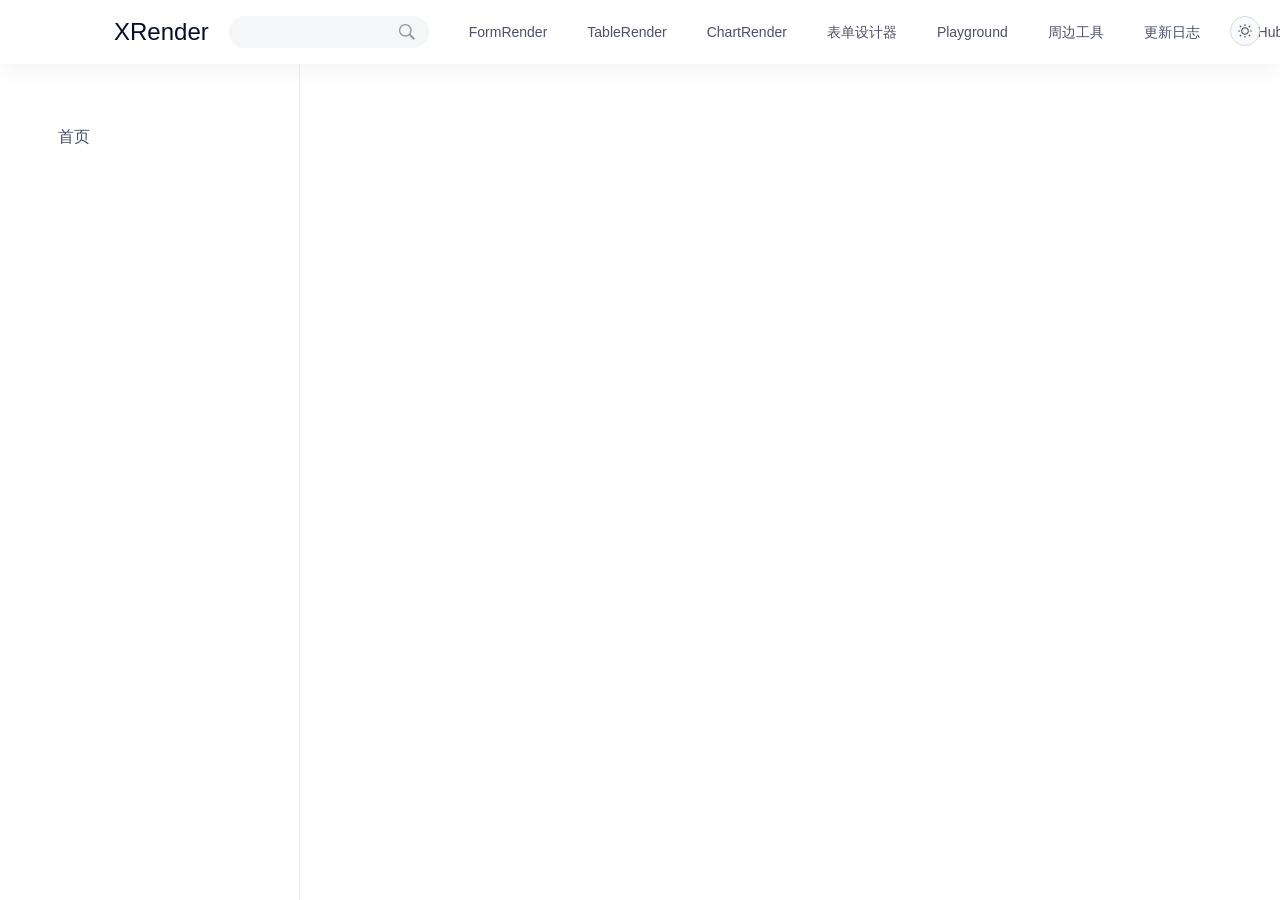
<file: index.html>
<!DOCTYPE html>
<html>
  <head>
    <meta charset="utf-8" />
    <meta
      name="viewport"
      content="width=device-width, initial-scale=1, maximum-scale=1, minimum-scale=1, user-scalable=no"
    />
    <link
      rel="shortcut icon"
      type="image/x-icon"
      href="https://img.alicdn.com/tfs/TB17UtINiLaK1RjSZFxXXamPFXa-606-643.png"
    />
    <link rel="stylesheet" href="/umi.css" />
    <script>
      window.routerBase = "/";
    </script>
    <script>
      //! umi version: 3.5.26
    </script>
    <script>
      !(function () {
        var e = localStorage.getItem("dumi:prefers-color"),
          t = window.matchMedia("(prefers-color-scheme: dark)").matches,
          r = ["light", "dark", "auto"];
        document.documentElement.setAttribute(
          "data-prefers-color",
          e === r[2] ? (t ? r[1] : r[0]) : r.indexOf(e) > -1 ? e : r[0]
        );
      })();
    </script>
    <title>首页 - XRender</title>
  </head>
  <body>
    <div id="root"></div>

    <script src="/umi.js"></script>
  </body>
</html>
</file>
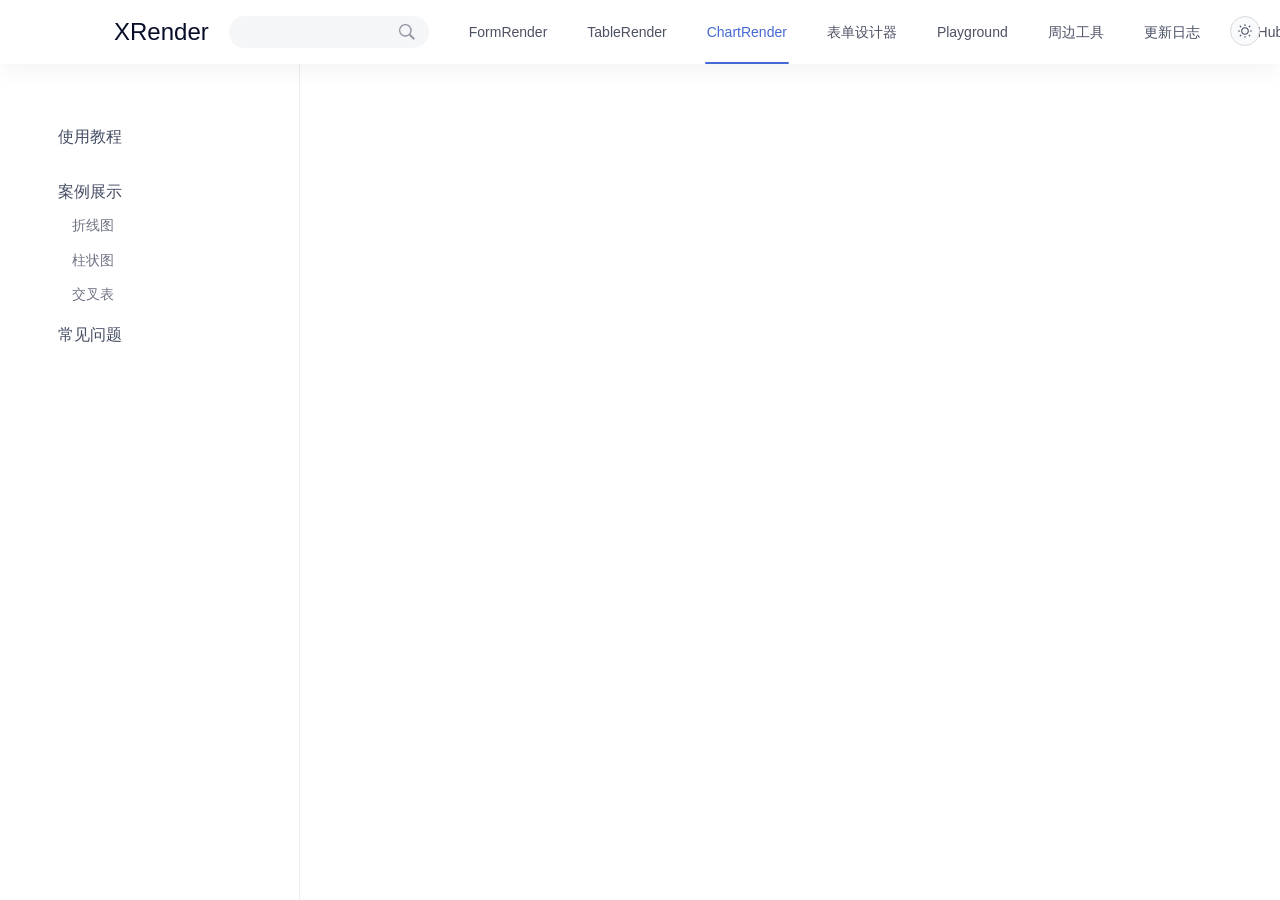
<file: chart-render/index.html>
<!DOCTYPE html>
<html>
  <head>
    <meta charset="utf-8" />
    <meta
      name="viewport"
      content="width=device-width, initial-scale=1, maximum-scale=1, minimum-scale=1, user-scalable=no"
    />
    <link
      rel="shortcut icon"
      type="image/x-icon"
      href="https://img.alicdn.com/tfs/TB17UtINiLaK1RjSZFxXXamPFXa-606-643.png"
    />
    <link rel="stylesheet" href="/umi.css" />
    <script>
      window.routerBase = "/";
    </script>
    <script>
      //! umi version: 3.5.26
    </script>
    <script>
      !(function () {
        var e = localStorage.getItem("dumi:prefers-color"),
          t = window.matchMedia("(prefers-color-scheme: dark)").matches,
          r = ["light", "dark", "auto"];
        document.documentElement.setAttribute(
          "data-prefers-color",
          e === r[2] ? (t ? r[1] : r[0]) : r.indexOf(e) > -1 ? e : r[0]
        );
      })();
    </script>
    <title>使用教程 - XRender</title>
  </head>
  <body>
    <div id="root"></div>

    <script src="/umi.js"></script>
  </body>
</html>
</file>
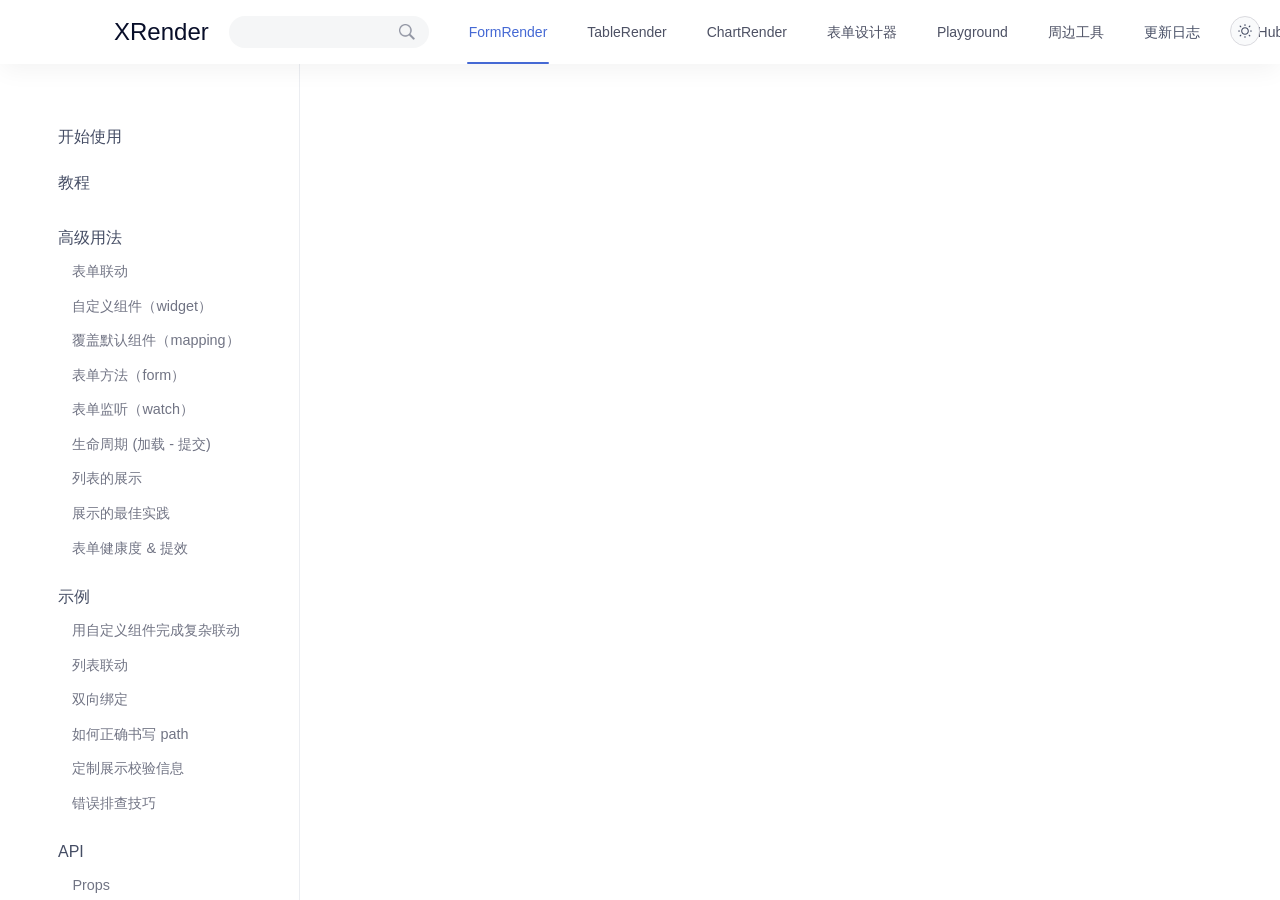
<file: form-render/index.html>
<!DOCTYPE html>
<html>
  <head>
    <meta charset="utf-8" />
    <meta
      name="viewport"
      content="width=device-width, initial-scale=1, maximum-scale=1, minimum-scale=1, user-scalable=no"
    />
    <link
      rel="shortcut icon"
      type="image/x-icon"
      href="https://img.alicdn.com/tfs/TB17UtINiLaK1RjSZFxXXamPFXa-606-643.png"
    />
    <link rel="stylesheet" href="/umi.css" />
    <script>
      window.routerBase = "/";
    </script>
    <script>
      //! umi version: 3.5.26
    </script>
    <script>
      !(function () {
        var e = localStorage.getItem("dumi:prefers-color"),
          t = window.matchMedia("(prefers-color-scheme: dark)").matches,
          r = ["light", "dark", "auto"];
        document.documentElement.setAttribute(
          "data-prefers-color",
          e === r[2] ? (t ? r[1] : r[0]) : r.indexOf(e) > -1 ? e : r[0]
        );
      })();
    </script>
    <title>开始使用 - XRender</title>
  </head>
  <body>
    <div id="root"></div>

    <script src="/umi.js"></script>
  </body>
</html>
</file>
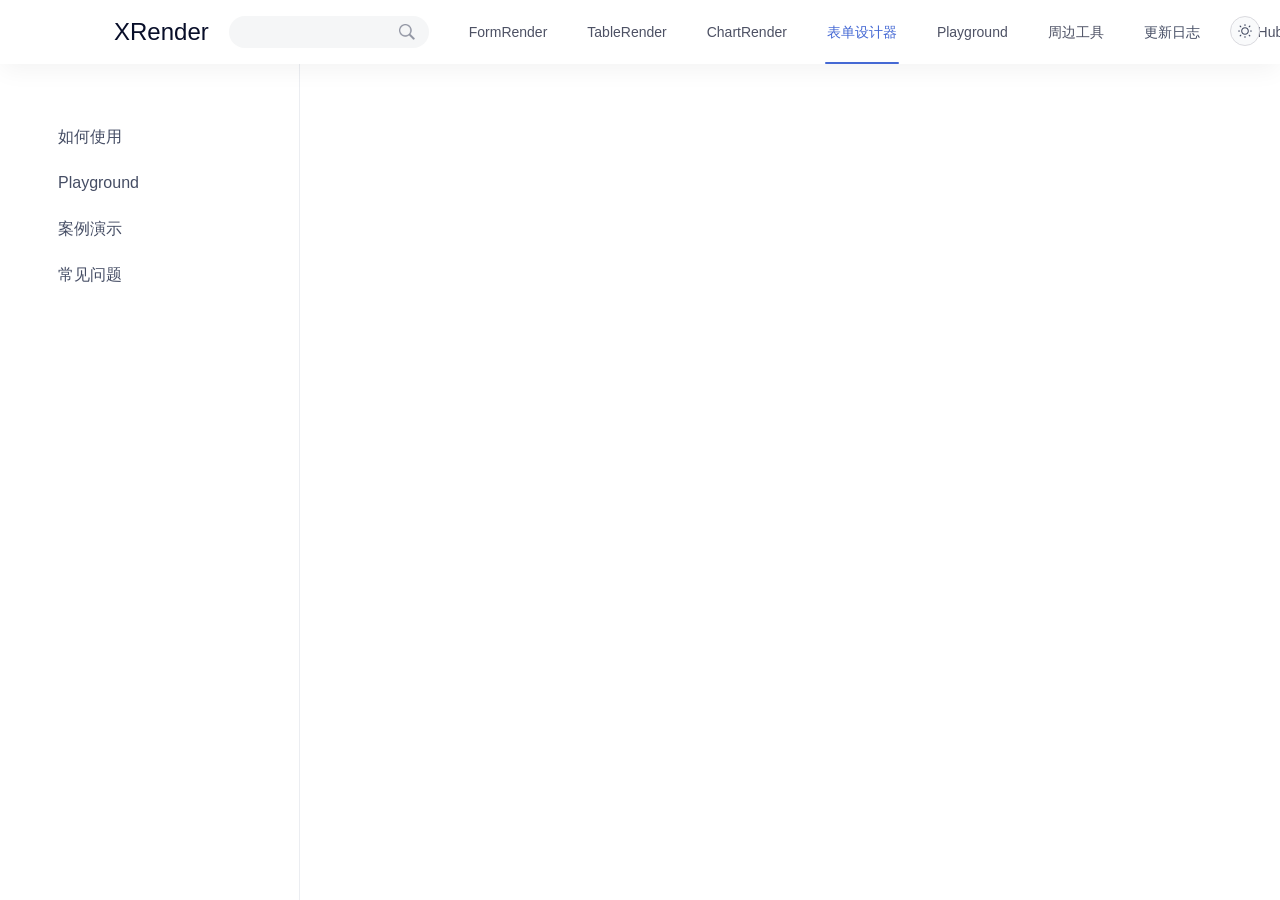
<file: generator/index.html>
<!DOCTYPE html>
<html>
  <head>
    <meta charset="utf-8" />
    <meta
      name="viewport"
      content="width=device-width, initial-scale=1, maximum-scale=1, minimum-scale=1, user-scalable=no"
    />
    <link
      rel="shortcut icon"
      type="image/x-icon"
      href="https://img.alicdn.com/tfs/TB17UtINiLaK1RjSZFxXXamPFXa-606-643.png"
    />
    <link rel="stylesheet" href="/umi.css" />
    <script>
      window.routerBase = "/";
    </script>
    <script>
      //! umi version: 3.5.26
    </script>
    <script>
      !(function () {
        var e = localStorage.getItem("dumi:prefers-color"),
          t = window.matchMedia("(prefers-color-scheme: dark)").matches,
          r = ["light", "dark", "auto"];
        document.documentElement.setAttribute(
          "data-prefers-color",
          e === r[2] ? (t ? r[1] : r[0]) : r.indexOf(e) > -1 ? e : r[0]
        );
      })();
    </script>
    <title>如何使用 - XRender</title>
  </head>
  <body>
    <div id="root"></div>

    <script src="/umi.js"></script>
  </body>
</html>
</file>
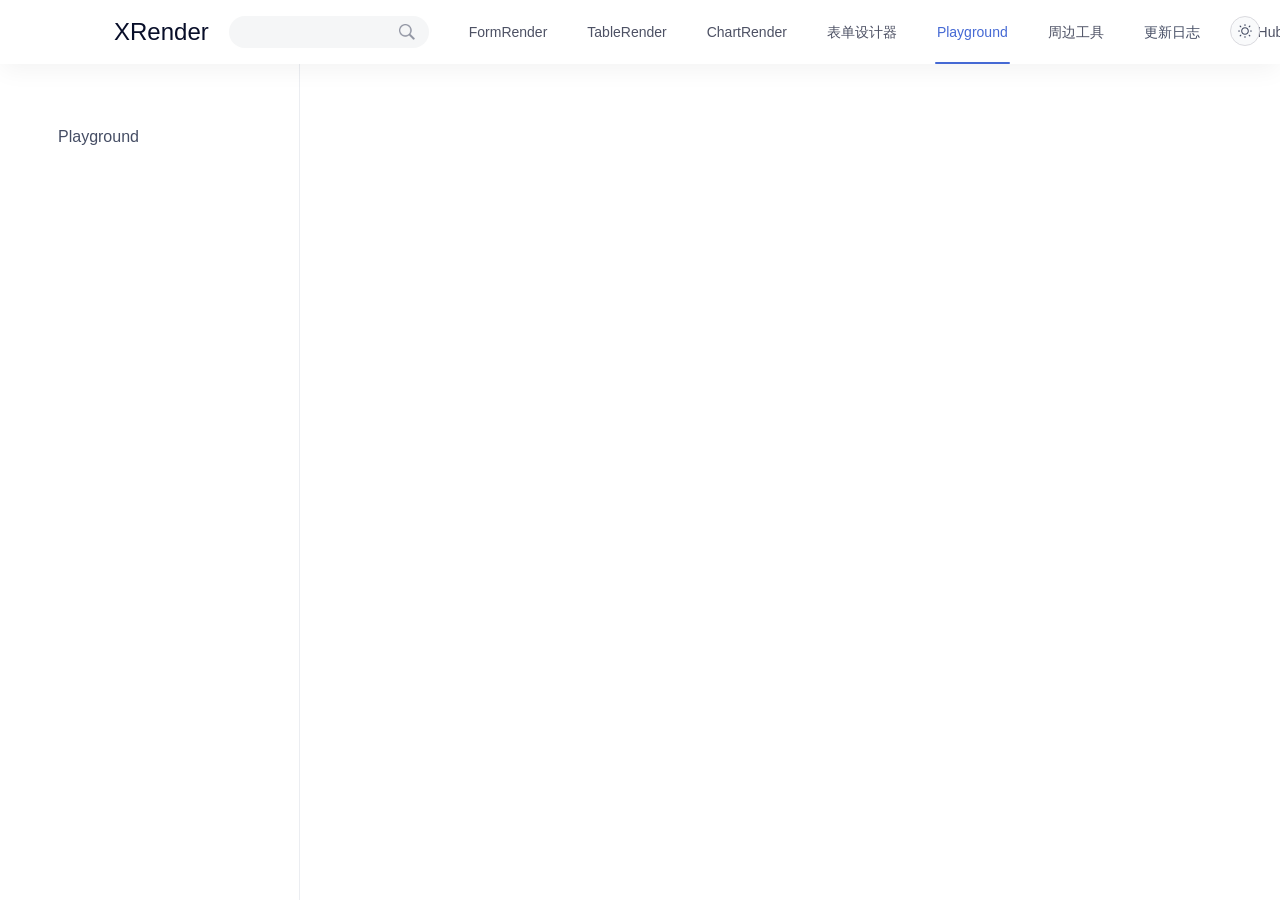
<file: playground/index.html>
<!DOCTYPE html>
<html>
  <head>
    <meta charset="utf-8" />
    <meta
      name="viewport"
      content="width=device-width, initial-scale=1, maximum-scale=1, minimum-scale=1, user-scalable=no"
    />
    <link
      rel="shortcut icon"
      type="image/x-icon"
      href="https://img.alicdn.com/tfs/TB17UtINiLaK1RjSZFxXXamPFXa-606-643.png"
    />
    <link rel="stylesheet" href="/umi.css" />
    <script>
      window.routerBase = "/";
    </script>
    <script>
      //! umi version: 3.5.26
    </script>
    <script>
      !(function () {
        var e = localStorage.getItem("dumi:prefers-color"),
          t = window.matchMedia("(prefers-color-scheme: dark)").matches,
          r = ["light", "dark", "auto"];
        document.documentElement.setAttribute(
          "data-prefers-color",
          e === r[2] ? (t ? r[1] : r[0]) : r.indexOf(e) > -1 ? e : r[0]
        );
      })();
    </script>
    <title>Playground - XRender</title>
  </head>
  <body>
    <div id="root"></div>

    <script src="/umi.js"></script>
  </body>
</html>
</file>
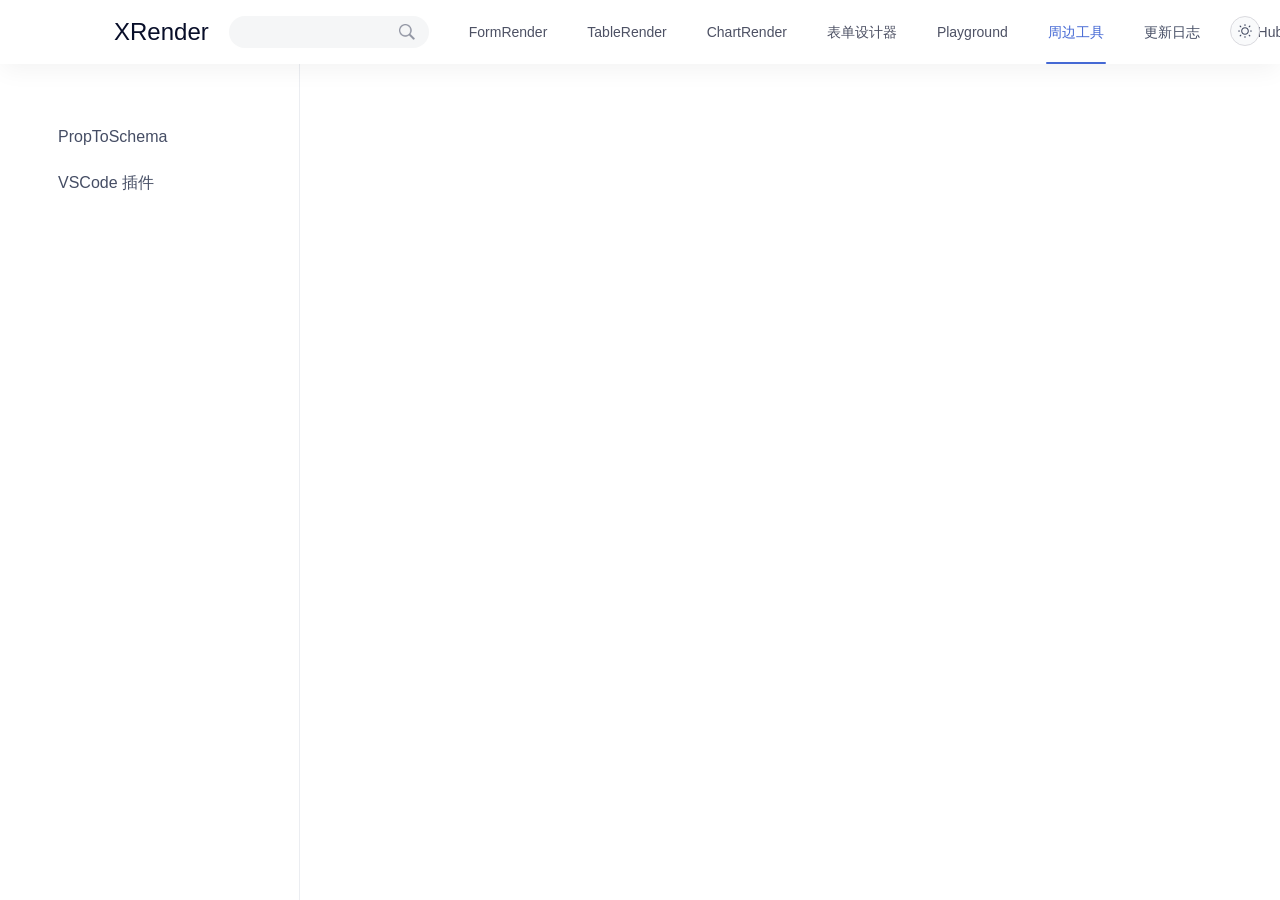
<file: tools/index.html>
<!DOCTYPE html>
<html>
  <head>
    <meta charset="utf-8" />
    <meta
      name="viewport"
      content="width=device-width, initial-scale=1, maximum-scale=1, minimum-scale=1, user-scalable=no"
    />
    <link
      rel="shortcut icon"
      type="image/x-icon"
      href="https://img.alicdn.com/tfs/TB17UtINiLaK1RjSZFxXXamPFXa-606-643.png"
    />
    <link rel="stylesheet" href="/umi.css" />
    <script>
      window.routerBase = "/";
    </script>
    <script>
      //! umi version: 3.5.26
    </script>
    <script>
      !(function () {
        var e = localStorage.getItem("dumi:prefers-color"),
          t = window.matchMedia("(prefers-color-scheme: dark)").matches,
          r = ["light", "dark", "auto"];
        document.documentElement.setAttribute(
          "data-prefers-color",
          e === r[2] ? (t ? r[1] : r[0]) : r.indexOf(e) > -1 ? e : r[0]
        );
      })();
    </script>
    <title>XRender</title>
  </head>
  <body>
    <div id="root"></div>

    <script src="/umi.js"></script>
  </body>
</html>
</file>
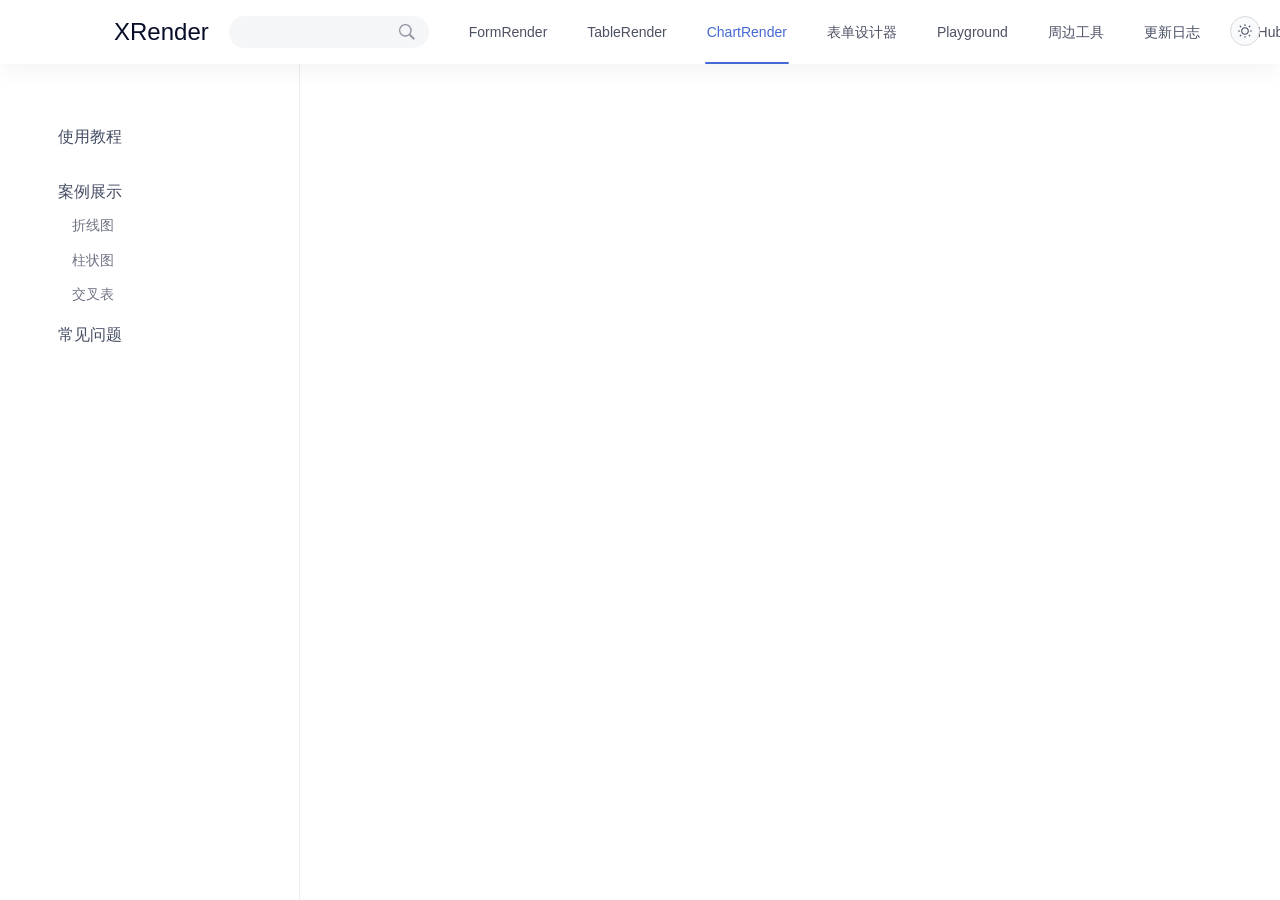
<file: chart-render/faq/index.html>
<!DOCTYPE html>
<html>
  <head>
    <meta charset="utf-8" />
    <meta
      name="viewport"
      content="width=device-width, initial-scale=1, maximum-scale=1, minimum-scale=1, user-scalable=no"
    />
    <link
      rel="shortcut icon"
      type="image/x-icon"
      href="https://img.alicdn.com/tfs/TB17UtINiLaK1RjSZFxXXamPFXa-606-643.png"
    />
    <link rel="stylesheet" href="/umi.css" />
    <script>
      window.routerBase = "/";
    </script>
    <script>
      //! umi version: 3.5.26
    </script>
    <script>
      !(function () {
        var e = localStorage.getItem("dumi:prefers-color"),
          t = window.matchMedia("(prefers-color-scheme: dark)").matches,
          r = ["light", "dark", "auto"];
        document.documentElement.setAttribute(
          "data-prefers-color",
          e === r[2] ? (t ? r[1] : r[0]) : r.indexOf(e) > -1 ? e : r[0]
        );
      })();
    </script>
    <title>常见问题 - XRender</title>
  </head>
  <body>
    <div id="root"></div>

    <script src="/umi.js"></script>
  </body>
</html>
</file>
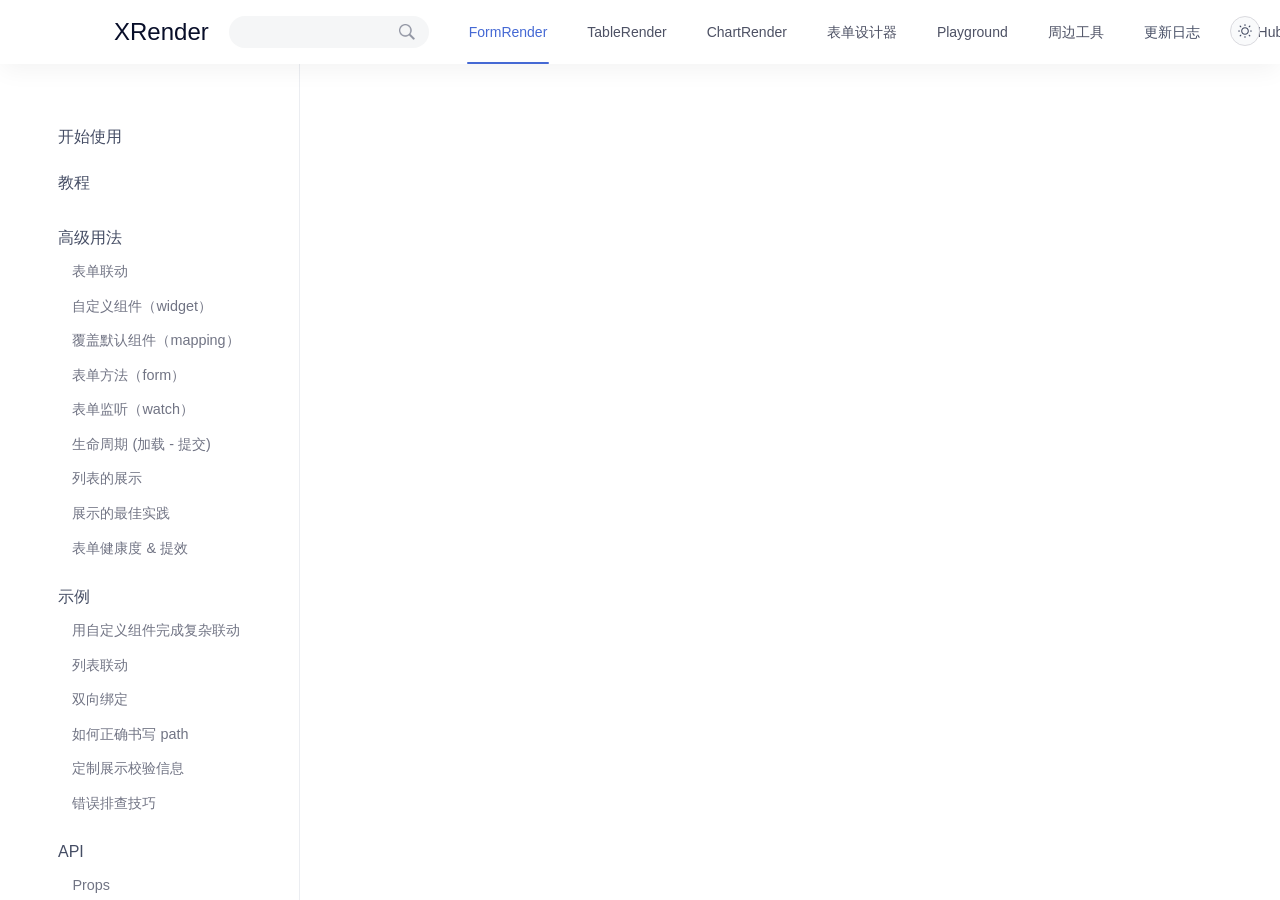
<file: form-render/demos/index.html>
<!DOCTYPE html>
<html>
  <head>
    <meta charset="utf-8" />
    <meta
      name="viewport"
      content="width=device-width, initial-scale=1, maximum-scale=1, minimum-scale=1, user-scalable=no"
    />
    <link
      rel="shortcut icon"
      type="image/x-icon"
      href="https://img.alicdn.com/tfs/TB17UtINiLaK1RjSZFxXXamPFXa-606-643.png"
    />
    <link rel="stylesheet" href="/umi.css" />
    <script>
      window.routerBase = "/";
    </script>
    <script>
      //! umi version: 3.5.26
    </script>
    <script>
      !(function () {
        var e = localStorage.getItem("dumi:prefers-color"),
          t = window.matchMedia("(prefers-color-scheme: dark)").matches,
          r = ["light", "dark", "auto"];
        document.documentElement.setAttribute(
          "data-prefers-color",
          e === r[2] ? (t ? r[1] : r[0]) : r.indexOf(e) > -1 ? e : r[0]
        );
      })();
    </script>
    <title>用自定义组件完成复杂联动 - XRender</title>
  </head>
  <body>
    <div id="root"></div>

    <script src="/umi.js"></script>
  </body>
</html>
</file>
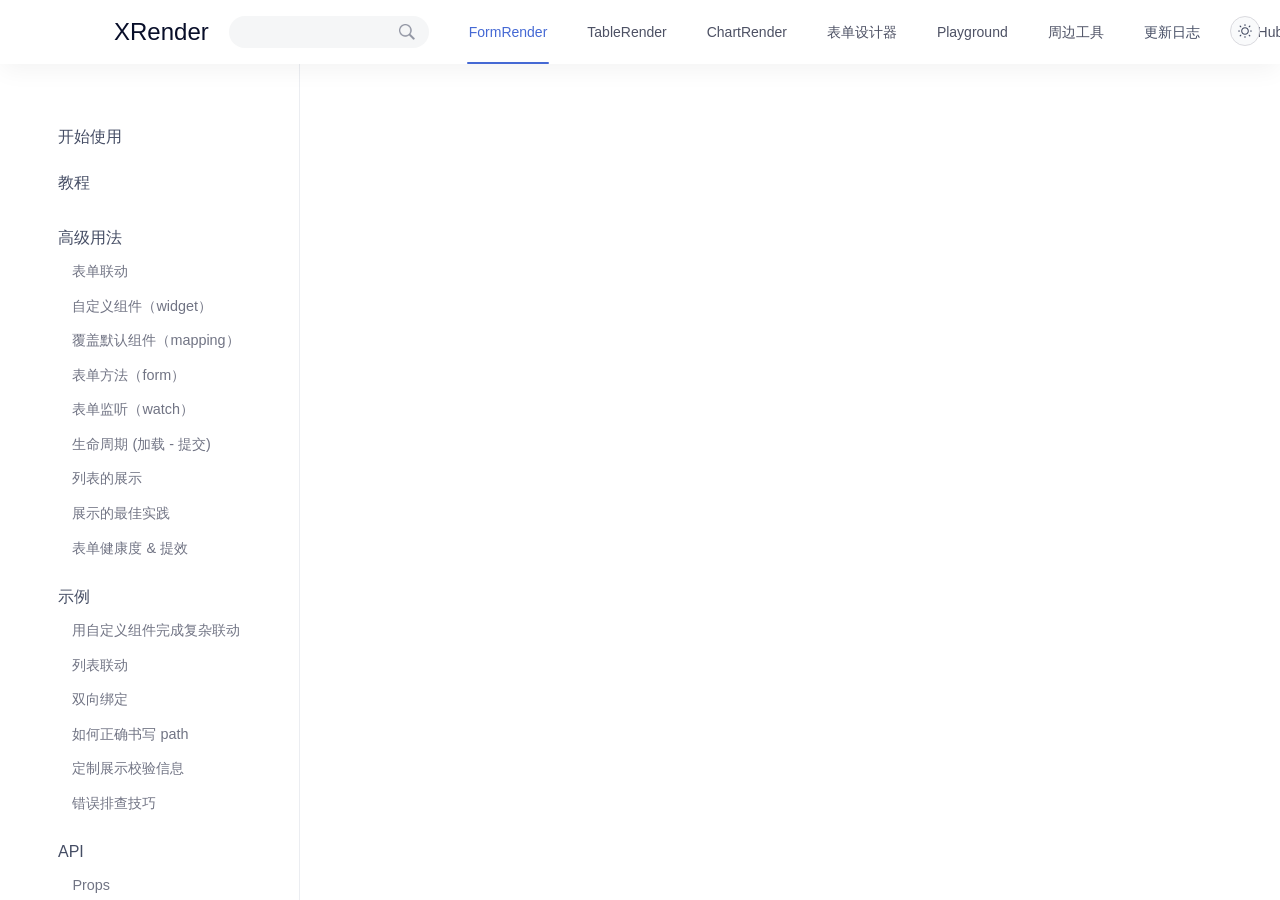
<file: form-render/tutorial/index.html>
<!DOCTYPE html>
<html>
  <head>
    <meta charset="utf-8" />
    <meta
      name="viewport"
      content="width=device-width, initial-scale=1, maximum-scale=1, minimum-scale=1, user-scalable=no"
    />
    <link
      rel="shortcut icon"
      type="image/x-icon"
      href="https://img.alicdn.com/tfs/TB17UtINiLaK1RjSZFxXXamPFXa-606-643.png"
    />
    <link rel="stylesheet" href="/umi.css" />
    <script>
      window.routerBase = "/";
    </script>
    <script>
      //! umi version: 3.5.26
    </script>
    <script>
      !(function () {
        var e = localStorage.getItem("dumi:prefers-color"),
          t = window.matchMedia("(prefers-color-scheme: dark)").matches,
          r = ["light", "dark", "auto"];
        document.documentElement.setAttribute(
          "data-prefers-color",
          e === r[2] ? (t ? r[1] : r[0]) : r.indexOf(e) > -1 ? e : r[0]
        );
      })();
    </script>
    <title>教程 - XRender</title>
  </head>
  <body>
    <div id="root"></div>

    <script src="/umi.js"></script>
  </body>
</html>
</file>
<file: umi.css>
.ant-message{box-sizing:border-box;margin:0;padding:0;color:rgba(0,0,0,.85);font-size:14px;font-variant:tabular-nums;line-height:1.5715;list-style:none;font-feature-settings:"tnum","tnum";position:fixed;top:8px;left:0;z-index:1010;width:100%;pointer-events:none}.ant-message-notice{padding:8px;text-align:center}.ant-message-notice-content{display:inline-block;padding:10px 16px;background:#fff;border-radius:2px;box-shadow:0 3px 6px -4px rgba(0,0,0,.12),0 6px 16px 0 rgba(0,0,0,.08),0 9px 28px 8px rgba(0,0,0,.05);pointer-events:all}.ant-message-success .anticon{color:#52c41a}.ant-message-error .anticon{color:#ff4d4f}.ant-message-warning .anticon{color:#faad14}.ant-message-info .anticon,.ant-message-loading .anticon{color:#1890ff}.ant-message .anticon{position:relative;top:1px;margin-right:8px;font-size:16px}.ant-message-notice.ant-move-up-leave.ant-move-up-leave-active{animation-name:MessageMoveOut;animation-duration:.3s}@keyframes MessageMoveOut{0%{max-height:150px;padding:8px;opacity:1}to{max-height:0;padding:0;opacity:0}}.ant-message-rtl{direction:rtl}.ant-message-rtl span{direction:rtl}.ant-message-rtl .anticon{margin-right:0;margin-left:8px}.ant-notification{box-sizing:border-box;padding:0;color:rgba(0,0,0,.85);font-size:14px;font-variant:tabular-nums;line-height:1.5715;list-style:none;font-feature-settings:"tnum","tnum";position:fixed;z-index:1010;margin:0 24px 0 0}.ant-notification-close-icon{font-size:14px;cursor:pointer}.ant-notification-hook-holder{position:relative}.ant-notification-notice{position:relative;width:384px;max-width:calc(100vw - 48px);margin-bottom:16px;margin-left:auto;padding:16px 24px;overflow:hidden;line-height:1.5715;word-wrap:break-word;background:#fff;border-radius:2px;box-shadow:0 3px 6px -4px rgba(0,0,0,.12),0 6px 16px 0 rgba(0,0,0,.08),0 9px 28px 8px rgba(0,0,0,.05)}.ant-notification-bottom .ant-notification-notice,.ant-notification-top .ant-notification-notice{margin-right:auto;margin-left:auto}.ant-notification-bottomLeft .ant-notification-notice,.ant-notification-topLeft .ant-notification-notice{margin-right:auto;margin-left:0}.ant-notification-notice-message{margin-bottom:8px;color:rgba(0,0,0,.85);font-size:16px;line-height:24px}.ant-notification-notice-message-single-line-auto-margin{display:block;width:calc(264px - 100%);max-width:4px;background-color:transparent;pointer-events:none}.ant-notification-notice-message-single-line-auto-margin:before{display:block;content:""}.ant-notification-notice-description{font-size:14px}.ant-notification-notice-closable .ant-notification-notice-message{padding-right:24px}.ant-notification-notice-with-icon .ant-notification-notice-message{margin-bottom:4px;margin-left:48px;font-size:16px}.ant-notification-notice-with-icon .ant-notification-notice-description{margin-left:48px;font-size:14px}.ant-notification-notice-icon{position:absolute;margin-left:4px;font-size:24px;line-height:24px}.anticon.ant-notification-notice-icon-success{color:#52c41a}.anticon.ant-notification-notice-icon-info{color:#1890ff}.anticon.ant-notification-notice-icon-warning{color:#faad14}.anticon.ant-notification-notice-icon-error{color:#ff4d4f}.ant-notification-notice-close{position:absolute;top:16px;right:22px;color:rgba(0,0,0,.45);outline:none}.ant-notification-notice-close:hover{color:rgba(0,0,0,.67)}.ant-notification-notice-btn{float:right;margin-top:16px}.ant-notification .notification-fade-effect{animation-duration:.24s;animation-timing-function:cubic-bezier(.645,.045,.355,1);animation-fill-mode:both}.ant-notification-fade-appear,.ant-notification-fade-enter{animation-duration:.24s;animation-timing-function:cubic-bezier(.645,.045,.355,1);animation-fill-mode:both;opacity:0;animation-play-state:paused}.ant-notification-fade-leave{animation-duration:.24s;animation-timing-function:cubic-bezier(.645,.045,.355,1);animation-fill-mode:both;animation-duration:.2s;animation-play-state:paused}.ant-notification-fade-appear.ant-notification-fade-appear-active,.ant-notification-fade-enter.ant-notification-fade-enter-active{animation-name:NotificationFadeIn;animation-play-state:running}.ant-notification-fade-leave.ant-notification-fade-leave-active{animation-name:NotificationFadeOut;animation-play-state:running}@keyframes NotificationFadeIn{0%{left:384px;opacity:0}to{left:0;opacity:1}}@keyframes NotificationFadeOut{0%{max-height:150px;margin-bottom:16px;opacity:1}to{max-height:0;margin-bottom:0;padding-top:0;padding-bottom:0;opacity:0}}.ant-notification-rtl{direction:rtl}.ant-notification-rtl .ant-notification-notice-closable .ant-notification-notice-message{padding-right:0;padding-left:24px}.ant-notification-rtl .ant-notification-notice-with-icon .ant-notification-notice-message{margin-right:48px;margin-left:0}.ant-notification-rtl .ant-notification-notice-with-icon .ant-notification-notice-description{margin-right:48px;margin-left:0}.ant-notification-rtl .ant-notification-notice-icon{margin-right:4px;margin-left:0}.ant-notification-rtl .ant-notification-notice-close{right:auto;left:22px}.ant-notification-rtl .ant-notification-notice-btn{float:left}.ant-notification-bottom,.ant-notification-top{margin-right:0;margin-left:0}.ant-notification-top .ant-notification-fade-appear.ant-notification-fade-appear-active,.ant-notification-top .ant-notification-fade-enter.ant-notification-fade-enter-active{animation-name:NotificationTopFadeIn}.ant-notification-bottom .ant-notification-fade-appear.ant-notification-fade-appear-active,.ant-notification-bottom .ant-notification-fade-enter.ant-notification-fade-enter-active{animation-name:NotificationBottomFadeIn}.ant-notification-bottomLeft,.ant-notification-topLeft{margin-right:0;margin-left:24px}.ant-notification-bottomLeft .ant-notification-fade-appear.ant-notification-fade-appear-active,.ant-notification-bottomLeft .ant-notification-fade-enter.ant-notification-fade-enter-active,.ant-notification-topLeft .ant-notification-fade-appear.ant-notification-fade-appear-active,.ant-notification-topLeft .ant-notification-fade-enter.ant-notification-fade-enter-active{animation-name:NotificationLeftFadeIn}@keyframes NotificationTopFadeIn{0%{margin-top:-100%;opacity:0}to{margin-top:0;opacity:1}}@keyframes NotificationBottomFadeIn{0%{margin-bottom:-100%;opacity:0}to{margin-bottom:0;opacity:1}}@keyframes NotificationLeftFadeIn{0%{right:384px;opacity:0}to{right:0;opacity:1}}[class*=ant-]::-ms-clear,[class*=ant-] input::-ms-clear,[class*=ant-] input::-ms-reveal,[class^=ant-]::-ms-clear,[class^=ant-] input::-ms-clear,[class^=ant-] input::-ms-reveal{display:none}body,html{width:100%;height:100%}input::-ms-clear,input::-ms-reveal{display:none}*,:after,:before{box-sizing:border-box}html{font-family:sans-serif;line-height:1.15;-webkit-text-size-adjust:100%;-ms-text-size-adjust:100%;-ms-overflow-style:scrollbar;-webkit-tap-highlight-color:rgba(0,0,0,0)}@-ms-viewport{width:device-width}body{margin:0;color:rgba(0,0,0,.85);font-size:14px;font-family:-apple-system,BlinkMacSystemFont,"Segoe UI",Roboto,"Helvetica Neue",Arial,"Noto Sans",sans-serif,"Apple Color Emoji","Segoe UI Emoji","Segoe UI Symbol","Noto Color Emoji";font-variant:tabular-nums;line-height:1.5715;background-color:#fff;font-feature-settings:"tnum","tnum"}[tabindex="-1"]:focus{outline:none!important}hr{box-sizing:content-box;height:0;overflow:visible}h1,h2,h3,h4,h5,h6{margin-top:0;margin-bottom:.5em;color:rgba(0,0,0,.85);font-weight:500}p{margin-top:0;margin-bottom:1em}abbr[data-original-title],abbr[title]{text-decoration:underline;-webkit-text-decoration:underline dotted;text-decoration:underline dotted;border-bottom:0;cursor:help}address{margin-bottom:1em;font-style:normal;line-height:inherit}input[type=number],input[type=password],input[type=text],textarea{-webkit-appearance:none}dl,ol,ul{margin-top:0;margin-bottom:1em}ol ol,ol ul,ul ol,ul ul{margin-bottom:0}dt{font-weight:500}dd{margin-bottom:.5em;margin-left:0}blockquote{margin:0 0 1em}dfn{font-style:italic}b,strong{font-weight:bolder}small{font-size:80%}sub,sup{position:relative;font-size:75%;line-height:0;vertical-align:baseline}sub{bottom:-.25em}sup{top:-.5em}a{color:#1890ff;text-decoration:none;background-color:transparent;outline:none;cursor:pointer;transition:color .3s;-webkit-text-decoration-skip:objects}a:hover{color:#40a9ff}a:active{color:#096dd9}a:active,a:hover{text-decoration:none;outline:0}a:focus{text-decoration:none;outline:0}a[disabled]{color:rgba(0,0,0,.25);cursor:not-allowed}code,kbd,pre,samp{font-size:1em;font-family:"SFMono-Regular",Consolas,"Liberation Mono",Menlo,Courier,monospace}pre{margin-top:0;margin-bottom:1em;overflow:auto}figure{margin:0 0 1em}img{vertical-align:middle;border-style:none}[role=button],a,area,button,input:not([type=range]),label,select,summary,textarea{touch-action:manipulation}table{border-collapse:collapse}caption{padding-top:.75em;padding-bottom:.3em;color:rgba(0,0,0,.45);text-align:left;caption-side:bottom}button,input,optgroup,select,textarea{margin:0;color:inherit;font-size:inherit;font-family:inherit;line-height:inherit}button,input{overflow:visible}button,select{text-transform:none}[type=reset],[type=submit],button,html [type=button]{-webkit-appearance:button}[type=button]::-moz-focus-inner,[type=reset]::-moz-focus-inner,[type=submit]::-moz-focus-inner,button::-moz-focus-inner{padding:0;border-style:none}input[type=checkbox],input[type=radio]{box-sizing:border-box;padding:0}input[type=date],input[type=datetime-local],input[type=month],input[type=time]{-webkit-appearance:listbox}textarea{overflow:auto;resize:vertical}fieldset{min-width:0;margin:0;padding:0;border:0}legend{display:block;width:100%;max-width:100%;margin-bottom:.5em;padding:0;color:inherit;font-size:1.5em;line-height:inherit;white-space:normal}progress{vertical-align:baseline}[type=number]::-webkit-inner-spin-button,[type=number]::-webkit-outer-spin-button{height:auto}[type=search]{outline-offset:-2px;-webkit-appearance:none}[type=search]::-webkit-search-cancel-button,[type=search]::-webkit-search-decoration{-webkit-appearance:none}::-webkit-file-upload-button{font:inherit;-webkit-appearance:button}output{display:inline-block}summary{display:list-item}template{display:none}[hidden]{display:none!important}mark{padding:.2em;background-color:#feffe6}::selection{color:#fff;background:#1890ff}.clearfix:before{display:table;content:""}.clearfix:after{display:table;clear:both;content:""}.anticon{display:inline-block;color:inherit;font-style:normal;line-height:0;text-align:center;text-transform:none;vertical-align:-.125em;text-rendering:optimizelegibility;-webkit-font-smoothing:antialiased;-moz-osx-font-smoothing:grayscale}.anticon>*{line-height:1}.anticon svg{display:inline-block}.anticon:before{display:none}.anticon .anticon-icon{display:block}.anticon>.anticon{line-height:0;vertical-align:0}.anticon[tabindex]{cursor:pointer}.anticon-spin:before{display:inline-block;animation:loadingCircle 1s linear infinite}.anticon-spin{display:inline-block;animation:loadingCircle 1s linear infinite}.ant-fade-appear,.ant-fade-enter{animation-duration:.2s;animation-fill-mode:both;animation-play-state:paused}.ant-fade-leave{animation-duration:.2s;animation-fill-mode:both;animation-play-state:paused}.ant-fade-appear.ant-fade-appear-active,.ant-fade-enter.ant-fade-enter-active{animation-name:antFadeIn;animation-play-state:running}.ant-fade-leave.ant-fade-leave-active{animation-name:antFadeOut;animation-play-state:running;pointer-events:none}.ant-fade-appear,.ant-fade-enter{opacity:0;animation-timing-function:linear}.ant-fade-leave{animation-timing-function:linear}@keyframes antFadeIn{0%{opacity:0}to{opacity:1}}@keyframes antFadeOut{0%{opacity:1}to{opacity:0}}.ant-move-up-appear,.ant-move-up-enter{animation-duration:.2s;animation-fill-mode:both;animation-play-state:paused}.ant-move-up-leave{animation-duration:.2s;animation-fill-mode:both;animation-play-state:paused}.ant-move-up-appear.ant-move-up-appear-active,.ant-move-up-enter.ant-move-up-enter-active{animation-name:antMoveUpIn;animation-play-state:running}.ant-move-up-leave.ant-move-up-leave-active{animation-name:antMoveUpOut;animation-play-state:running;pointer-events:none}.ant-move-up-appear,.ant-move-up-enter{opacity:0;animation-timing-function:cubic-bezier(.08,.82,.17,1)}.ant-move-up-leave{animation-timing-function:cubic-bezier(.6,.04,.98,.34)}.ant-move-down-appear,.ant-move-down-enter{animation-duration:.2s;animation-fill-mode:both;animation-play-state:paused}.ant-move-down-leave{animation-duration:.2s;animation-fill-mode:both;animation-play-state:paused}.ant-move-down-appear.ant-move-down-appear-active,.ant-move-down-enter.ant-move-down-enter-active{animation-name:antMoveDownIn;animation-play-state:running}.ant-move-down-leave.ant-move-down-leave-active{animation-name:antMoveDownOut;animation-play-state:running;pointer-events:none}.ant-move-down-appear,.ant-move-down-enter{opacity:0;animation-timing-function:cubic-bezier(.08,.82,.17,1)}.ant-move-down-leave{animation-timing-function:cubic-bezier(.6,.04,.98,.34)}.ant-move-left-appear,.ant-move-left-enter{animation-duration:.2s;animation-fill-mode:both;animation-play-state:paused}.ant-move-left-leave{animation-duration:.2s;animation-fill-mode:both;animation-play-state:paused}.ant-move-left-appear.ant-move-left-appear-active,.ant-move-left-enter.ant-move-left-enter-active{animation-name:antMoveLeftIn;animation-play-state:running}.ant-move-left-leave.ant-move-left-leave-active{animation-name:antMoveLeftOut;animation-play-state:running;pointer-events:none}.ant-move-left-appear,.ant-move-left-enter{opacity:0;animation-timing-function:cubic-bezier(.08,.82,.17,1)}.ant-move-left-leave{animation-timing-function:cubic-bezier(.6,.04,.98,.34)}.ant-move-right-appear,.ant-move-right-enter{animation-duration:.2s;animation-fill-mode:both;animation-play-state:paused}.ant-move-right-leave{animation-duration:.2s;animation-fill-mode:both;animation-play-state:paused}.ant-move-right-appear.ant-move-right-appear-active,.ant-move-right-enter.ant-move-right-enter-active{animation-name:antMoveRightIn;animation-play-state:running}.ant-move-right-leave.ant-move-right-leave-active{animation-name:antMoveRightOut;animation-play-state:running;pointer-events:none}.ant-move-right-appear,.ant-move-right-enter{opacity:0;animation-timing-function:cubic-bezier(.08,.82,.17,1)}.ant-move-right-leave{animation-timing-function:cubic-bezier(.6,.04,.98,.34)}@keyframes antMoveDownIn{0%{transform:translateY(100%);transform-origin:0 0;opacity:0}to{transform:translateY(0);transform-origin:0 0;opacity:1}}@keyframes antMoveDownOut{0%{transform:translateY(0);transform-origin:0 0;opacity:1}to{transform:translateY(100%);transform-origin:0 0;opacity:0}}@keyframes antMoveLeftIn{0%{transform:translateX(-100%);transform-origin:0 0;opacity:0}to{transform:translateX(0);transform-origin:0 0;opacity:1}}@keyframes antMoveLeftOut{0%{transform:translateX(0);transform-origin:0 0;opacity:1}to{transform:translateX(-100%);transform-origin:0 0;opacity:0}}@keyframes antMoveRightIn{0%{transform:translateX(100%);transform-origin:0 0;opacity:0}to{transform:translateX(0);transform-origin:0 0;opacity:1}}@keyframes antMoveRightOut{0%{transform:translateX(0);transform-origin:0 0;opacity:1}to{transform:translateX(100%);transform-origin:0 0;opacity:0}}@keyframes antMoveUpIn{0%{transform:translateY(-100%);transform-origin:0 0;opacity:0}to{transform:translateY(0);transform-origin:0 0;opacity:1}}@keyframes antMoveUpOut{0%{transform:translateY(0);transform-origin:0 0;opacity:1}to{transform:translateY(-100%);transform-origin:0 0;opacity:0}}@keyframes loadingCircle{to{transform:rotate(1turn)}}[ant-click-animating-without-extra-node=true],[ant-click-animating=true]{position:relative}html{--antd-wave-shadow-color:#1890ff;--scroll-bar:0}.ant-click-animating-node,[ant-click-animating-without-extra-node=true]:after{position:absolute;top:0;right:0;bottom:0;left:0;display:block;border-radius:inherit;box-shadow:0 0 0 0 #1890ff;box-shadow:0 0 0 0 var(--antd-wave-shadow-color);opacity:.2;animation:fadeEffect 2s cubic-bezier(.08,.82,.17,1),waveEffect .4s cubic-bezier(.08,.82,.17,1);animation-fill-mode:forwards;content:"";pointer-events:none}@keyframes waveEffect{to{box-shadow:0 0 0 #1890ff;box-shadow:0 0 0 6px #1890ff;box-shadow:0 0 0 6px var(--antd-wave-shadow-color)}}@keyframes fadeEffect{to{opacity:0}}.ant-slide-up-appear,.ant-slide-up-enter{animation-duration:.2s;animation-fill-mode:both;animation-play-state:paused}.ant-slide-up-leave{animation-duration:.2s;animation-fill-mode:both;animation-play-state:paused}.ant-slide-up-appear.ant-slide-up-appear-active,.ant-slide-up-enter.ant-slide-up-enter-active{animation-name:antSlideUpIn;animation-play-state:running}.ant-slide-up-leave.ant-slide-up-leave-active{animation-name:antSlideUpOut;animation-play-state:running;pointer-events:none}.ant-slide-up-appear,.ant-slide-up-enter{opacity:0;animation-timing-function:cubic-bezier(.23,1,.32,1)}.ant-slide-up-leave{animation-timing-function:cubic-bezier(.755,.05,.855,.06)}.ant-slide-down-appear,.ant-slide-down-enter{animation-duration:.2s;animation-fill-mode:both;animation-play-state:paused}.ant-slide-down-leave{animation-duration:.2s;animation-fill-mode:both;animation-play-state:paused}.ant-slide-down-appear.ant-slide-down-appear-active,.ant-slide-down-enter.ant-slide-down-enter-active{animation-name:antSlideDownIn;animation-play-state:running}.ant-slide-down-leave.ant-slide-down-leave-active{animation-name:antSlideDownOut;animation-play-state:running;pointer-events:none}.ant-slide-down-appear,.ant-slide-down-enter{opacity:0;animation-timing-function:cubic-bezier(.23,1,.32,1)}.ant-slide-down-leave{animation-timing-function:cubic-bezier(.755,.05,.855,.06)}.ant-slide-left-appear,.ant-slide-left-enter{animation-duration:.2s;animation-fill-mode:both;animation-play-state:paused}.ant-slide-left-leave{animation-duration:.2s;animation-fill-mode:both;animation-play-state:paused}.ant-slide-left-appear.ant-slide-left-appear-active,.ant-slide-left-enter.ant-slide-left-enter-active{animation-name:antSlideLeftIn;animation-play-state:running}.ant-slide-left-leave.ant-slide-left-leave-active{animation-name:antSlideLeftOut;animation-play-state:running;pointer-events:none}.ant-slide-left-appear,.ant-slide-left-enter{opacity:0;animation-timing-function:cubic-bezier(.23,1,.32,1)}.ant-slide-left-leave{animation-timing-function:cubic-bezier(.755,.05,.855,.06)}.ant-slide-right-appear,.ant-slide-right-enter{animation-duration:.2s;animation-fill-mode:both;animation-play-state:paused}.ant-slide-right-leave{animation-duration:.2s;animation-fill-mode:both;animation-play-state:paused}.ant-slide-right-appear.ant-slide-right-appear-active,.ant-slide-right-enter.ant-slide-right-enter-active{animation-name:antSlideRightIn;animation-play-state:running}.ant-slide-right-leave.ant-slide-right-leave-active{animation-name:antSlideRightOut;animation-play-state:running;pointer-events:none}.ant-slide-right-appear,.ant-slide-right-enter{opacity:0;animation-timing-function:cubic-bezier(.23,1,.32,1)}.ant-slide-right-leave{animation-timing-function:cubic-bezier(.755,.05,.855,.06)}@keyframes antSlideUpIn{0%{transform:scaleY(.8);transform-origin:0 0;opacity:0}to{transform:scaleY(1);transform-origin:0 0;opacity:1}}@keyframes antSlideUpOut{0%{transform:scaleY(1);transform-origin:0 0;opacity:1}to{transform:scaleY(.8);transform-origin:0 0;opacity:0}}@keyframes antSlideDownIn{0%{transform:scaleY(.8);transform-origin:100% 100%;opacity:0}to{transform:scaleY(1);transform-origin:100% 100%;opacity:1}}@keyframes antSlideDownOut{0%{transform:scaleY(1);transform-origin:100% 100%;opacity:1}to{transform:scaleY(.8);transform-origin:100% 100%;opacity:0}}@keyframes antSlideLeftIn{0%{transform:scaleX(.8);transform-origin:0 0;opacity:0}to{transform:scaleX(1);transform-origin:0 0;opacity:1}}@keyframes antSlideLeftOut{0%{transform:scaleX(1);transform-origin:0 0;opacity:1}to{transform:scaleX(.8);transform-origin:0 0;opacity:0}}@keyframes antSlideRightIn{0%{transform:scaleX(.8);transform-origin:100% 0;opacity:0}to{transform:scaleX(1);transform-origin:100% 0;opacity:1}}@keyframes antSlideRightOut{0%{transform:scaleX(1);transform-origin:100% 0;opacity:1}to{transform:scaleX(.8);transform-origin:100% 0;opacity:0}}.ant-zoom-appear,.ant-zoom-enter{animation-duration:.2s;animation-fill-mode:both;animation-play-state:paused}.ant-zoom-leave{animation-duration:.2s;animation-fill-mode:both;animation-play-state:paused}.ant-zoom-appear.ant-zoom-appear-active,.ant-zoom-enter.ant-zoom-enter-active{animation-name:antZoomIn;animation-play-state:running}.ant-zoom-leave.ant-zoom-leave-active{animation-name:antZoomOut;animation-play-state:running;pointer-events:none}.ant-zoom-appear,.ant-zoom-enter{transform:scale(0);opacity:0;animation-timing-function:cubic-bezier(.08,.82,.17,1)}.ant-zoom-appear-prepare,.ant-zoom-enter-prepare{transform:none}.ant-zoom-leave{animation-timing-function:cubic-bezier(.78,.14,.15,.86)}.ant-zoom-big-appear,.ant-zoom-big-enter{animation-duration:.2s;animation-fill-mode:both;animation-play-state:paused}.ant-zoom-big-leave{animation-duration:.2s;animation-fill-mode:both;animation-play-state:paused}.ant-zoom-big-appear.ant-zoom-big-appear-active,.ant-zoom-big-enter.ant-zoom-big-enter-active{animation-name:antZoomBigIn;animation-play-state:running}.ant-zoom-big-leave.ant-zoom-big-leave-active{animation-name:antZoomBigOut;animation-play-state:running;pointer-events:none}.ant-zoom-big-appear,.ant-zoom-big-enter{transform:scale(0);opacity:0;animation-timing-function:cubic-bezier(.08,.82,.17,1)}.ant-zoom-big-appear-prepare,.ant-zoom-big-enter-prepare{transform:none}.ant-zoom-big-leave{animation-timing-function:cubic-bezier(.78,.14,.15,.86)}.ant-zoom-big-fast-appear,.ant-zoom-big-fast-enter{animation-duration:.1s;animation-fill-mode:both;animation-play-state:paused}.ant-zoom-big-fast-leave{animation-duration:.1s;animation-fill-mode:both;animation-play-state:paused}.ant-zoom-big-fast-appear.ant-zoom-big-fast-appear-active,.ant-zoom-big-fast-enter.ant-zoom-big-fast-enter-active{animation-name:antZoomBigIn;animation-play-state:running}.ant-zoom-big-fast-leave.ant-zoom-big-fast-leave-active{animation-name:antZoomBigOut;animation-play-state:running;pointer-events:none}.ant-zoom-big-fast-appear,.ant-zoom-big-fast-enter{transform:scale(0);opacity:0;animation-timing-function:cubic-bezier(.08,.82,.17,1)}.ant-zoom-big-fast-appear-prepare,.ant-zoom-big-fast-enter-prepare{transform:none}.ant-zoom-big-fast-leave{animation-timing-function:cubic-bezier(.78,.14,.15,.86)}.ant-zoom-up-appear,.ant-zoom-up-enter{animation-duration:.2s;animation-fill-mode:both;animation-play-state:paused}.ant-zoom-up-leave{animation-duration:.2s;animation-fill-mode:both;animation-play-state:paused}.ant-zoom-up-appear.ant-zoom-up-appear-active,.ant-zoom-up-enter.ant-zoom-up-enter-active{animation-name:antZoomUpIn;animation-play-state:running}.ant-zoom-up-leave.ant-zoom-up-leave-active{animation-name:antZoomUpOut;animation-play-state:running;pointer-events:none}.ant-zoom-up-appear,.ant-zoom-up-enter{transform:scale(0);opacity:0;animation-timing-function:cubic-bezier(.08,.82,.17,1)}.ant-zoom-up-appear-prepare,.ant-zoom-up-enter-prepare{transform:none}.ant-zoom-up-leave{animation-timing-function:cubic-bezier(.78,.14,.15,.86)}.ant-zoom-down-appear,.ant-zoom-down-enter{animation-duration:.2s;animation-fill-mode:both;animation-play-state:paused}.ant-zoom-down-leave{animation-duration:.2s;animation-fill-mode:both;animation-play-state:paused}.ant-zoom-down-appear.ant-zoom-down-appear-active,.ant-zoom-down-enter.ant-zoom-down-enter-active{animation-name:antZoomDownIn;animation-play-state:running}.ant-zoom-down-leave.ant-zoom-down-leave-active{animation-name:antZoomDownOut;animation-play-state:running;pointer-events:none}.ant-zoom-down-appear,.ant-zoom-down-enter{transform:scale(0);opacity:0;animation-timing-function:cubic-bezier(.08,.82,.17,1)}.ant-zoom-down-appear-prepare,.ant-zoom-down-enter-prepare{transform:none}.ant-zoom-down-leave{animation-timing-function:cubic-bezier(.78,.14,.15,.86)}.ant-zoom-left-appear,.ant-zoom-left-enter{animation-duration:.2s;animation-fill-mode:both;animation-play-state:paused}.ant-zoom-left-leave{animation-duration:.2s;animation-fill-mode:both;animation-play-state:paused}.ant-zoom-left-appear.ant-zoom-left-appear-active,.ant-zoom-left-enter.ant-zoom-left-enter-active{animation-name:antZoomLeftIn;animation-play-state:running}.ant-zoom-left-leave.ant-zoom-left-leave-active{animation-name:antZoomLeftOut;animation-play-state:running;pointer-events:none}.ant-zoom-left-appear,.ant-zoom-left-enter{transform:scale(0);opacity:0;animation-timing-function:cubic-bezier(.08,.82,.17,1)}.ant-zoom-left-appear-prepare,.ant-zoom-left-enter-prepare{transform:none}.ant-zoom-left-leave{animation-timing-function:cubic-bezier(.78,.14,.15,.86)}.ant-zoom-right-appear,.ant-zoom-right-enter{animation-duration:.2s;animation-fill-mode:both;animation-play-state:paused}.ant-zoom-right-leave{animation-duration:.2s;animation-fill-mode:both;animation-play-state:paused}.ant-zoom-right-appear.ant-zoom-right-appear-active,.ant-zoom-right-enter.ant-zoom-right-enter-active{animation-name:antZoomRightIn;animation-play-state:running}.ant-zoom-right-leave.ant-zoom-right-leave-active{animation-name:antZoomRightOut;animation-play-state:running;pointer-events:none}.ant-zoom-right-appear,.ant-zoom-right-enter{transform:scale(0);opacity:0;animation-timing-function:cubic-bezier(.08,.82,.17,1)}.ant-zoom-right-appear-prepare,.ant-zoom-right-enter-prepare{transform:none}.ant-zoom-right-leave{animation-timing-function:cubic-bezier(.78,.14,.15,.86)}@keyframes antZoomIn{0%{transform:scale(.2);opacity:0}to{transform:scale(1);opacity:1}}@keyframes antZoomOut{0%{transform:scale(1)}to{transform:scale(.2);opacity:0}}@keyframes antZoomBigIn{0%{transform:scale(.8);opacity:0}to{transform:scale(1);opacity:1}}@keyframes antZoomBigOut{0%{transform:scale(1)}to{transform:scale(.8);opacity:0}}@keyframes antZoomUpIn{0%{transform:scale(.8);transform-origin:50% 0;opacity:0}to{transform:scale(1);transform-origin:50% 0}}@keyframes antZoomUpOut{0%{transform:scale(1);transform-origin:50% 0}to{transform:scale(.8);transform-origin:50% 0;opacity:0}}@keyframes antZoomLeftIn{0%{transform:scale(.8);transform-origin:0 50%;opacity:0}to{transform:scale(1);transform-origin:0 50%}}@keyframes antZoomLeftOut{0%{transform:scale(1);transform-origin:0 50%}to{transform:scale(.8);transform-origin:0 50%;opacity:0}}@keyframes antZoomRightIn{0%{transform:scale(.8);transform-origin:100% 50%;opacity:0}to{transform:scale(1);transform-origin:100% 50%}}@keyframes antZoomRightOut{0%{transform:scale(1);transform-origin:100% 50%}to{transform:scale(.8);transform-origin:100% 50%;opacity:0}}@keyframes antZoomDownIn{0%{transform:scale(.8);transform-origin:50% 100%;opacity:0}to{transform:scale(1);transform-origin:50% 100%}}@keyframes antZoomDownOut{0%{transform:scale(1);transform-origin:50% 100%}to{transform:scale(.8);transform-origin:50% 100%;opacity:0}}.ant-motion-collapse-legacy{overflow:hidden}.ant-motion-collapse-legacy-active{transition:height .2s cubic-bezier(.645,.045,.355,1),opacity .2s cubic-bezier(.645,.045,.355,1)!important}.ant-motion-collapse{overflow:hidden;transition:height .2s cubic-bezier(.645,.045,.355,1),opacity .2s cubic-bezier(.645,.045,.355,1)!important}.ant-spin{box-sizing:border-box;margin:0;padding:0;color:rgba(0,0,0,.85);font-size:14px;font-variant:tabular-nums;line-height:1.5715;list-style:none;font-feature-settings:"tnum","tnum";position:absolute;display:none;color:#1890ff;text-align:center;vertical-align:middle;opacity:0;transition:transform .3s cubic-bezier(.78,.14,.15,.86)}.ant-spin-spinning{position:static;display:inline-block;opacity:1}.ant-spin-nested-loading{position:relative}.ant-spin-nested-loading>div>.ant-spin{position:absolute;top:0;left:0;z-index:4;display:block;width:100%;height:100%;max-height:400px}.ant-spin-nested-loading>div>.ant-spin .ant-spin-dot{position:absolute;top:50%;left:50%;margin:-10px}.ant-spin-nested-loading>div>.ant-spin .ant-spin-text{position:absolute;top:50%;width:100%;padding-top:5px;text-shadow:0 1px 2px #fff}.ant-spin-nested-loading>div>.ant-spin.ant-spin-show-text .ant-spin-dot{margin-top:-20px}.ant-spin-nested-loading>div>.ant-spin-sm .ant-spin-dot{margin:-7px}.ant-spin-nested-loading>div>.ant-spin-sm .ant-spin-text{padding-top:2px}.ant-spin-nested-loading>div>.ant-spin-sm.ant-spin-show-text .ant-spin-dot{margin-top:-17px}.ant-spin-nested-loading>div>.ant-spin-lg .ant-spin-dot{margin:-16px}.ant-spin-nested-loading>div>.ant-spin-lg .ant-spin-text{padding-top:11px}.ant-spin-nested-loading>div>.ant-spin-lg.ant-spin-show-text .ant-spin-dot{margin-top:-26px}.ant-spin-container{position:relative;transition:opacity .3s}.ant-spin-container:after{position:absolute;top:0;right:0;bottom:0;left:0;z-index:10;display:none\9;width:100%;height:100%;background:#fff;opacity:0;transition:all .3s;content:"";pointer-events:none}.ant-spin-blur{clear:both;opacity:.5;-webkit-user-select:none;-moz-user-select:none;-ms-user-select:none;user-select:none;pointer-events:none}.ant-spin-blur:after{opacity:.4;pointer-events:auto}.ant-spin-tip{color:rgba(0,0,0,.45)}.ant-spin-dot{position:relative;display:inline-block;font-size:20px;width:1em;height:1em}.ant-spin-dot-item{position:absolute;display:block;width:9px;height:9px;background-color:#1890ff;border-radius:100%;transform:scale(.75);transform-origin:50% 50%;opacity:.3;animation:antSpinMove 1s linear infinite alternate}.ant-spin-dot-item:first-child{top:0;left:0}.ant-spin-dot-item:nth-child(2){top:0;right:0;animation-delay:.4s}.ant-spin-dot-item:nth-child(3){right:0;bottom:0;animation-delay:.8s}.ant-spin-dot-item:nth-child(4){bottom:0;left:0;animation-delay:1.2s}.ant-spin-dot-spin{transform:rotate(0deg);animation:antRotate 1.2s linear infinite}.ant-spin-sm .ant-spin-dot{font-size:14px}.ant-spin-sm .ant-spin-dot i{width:6px;height:6px}.ant-spin-lg .ant-spin-dot{font-size:32px}.ant-spin-lg .ant-spin-dot i{width:14px;height:14px}.ant-spin.ant-spin-show-text .ant-spin-text{display:block}@media (-ms-high-contrast:active),(-ms-high-contrast:none){.ant-spin-blur{background:#fff;opacity:.5}}@keyframes antSpinMove{to{opacity:1}}@keyframes antRotate{to{transform:rotate(1turn)}}.ant-spin-rtl{direction:rtl}.ant-spin-rtl .ant-spin-dot-spin{transform:rotate(-45deg);animation-name:antRotateRtl}@keyframes antRotateRtl{to{transform:rotate(-405deg)}}
</file>
